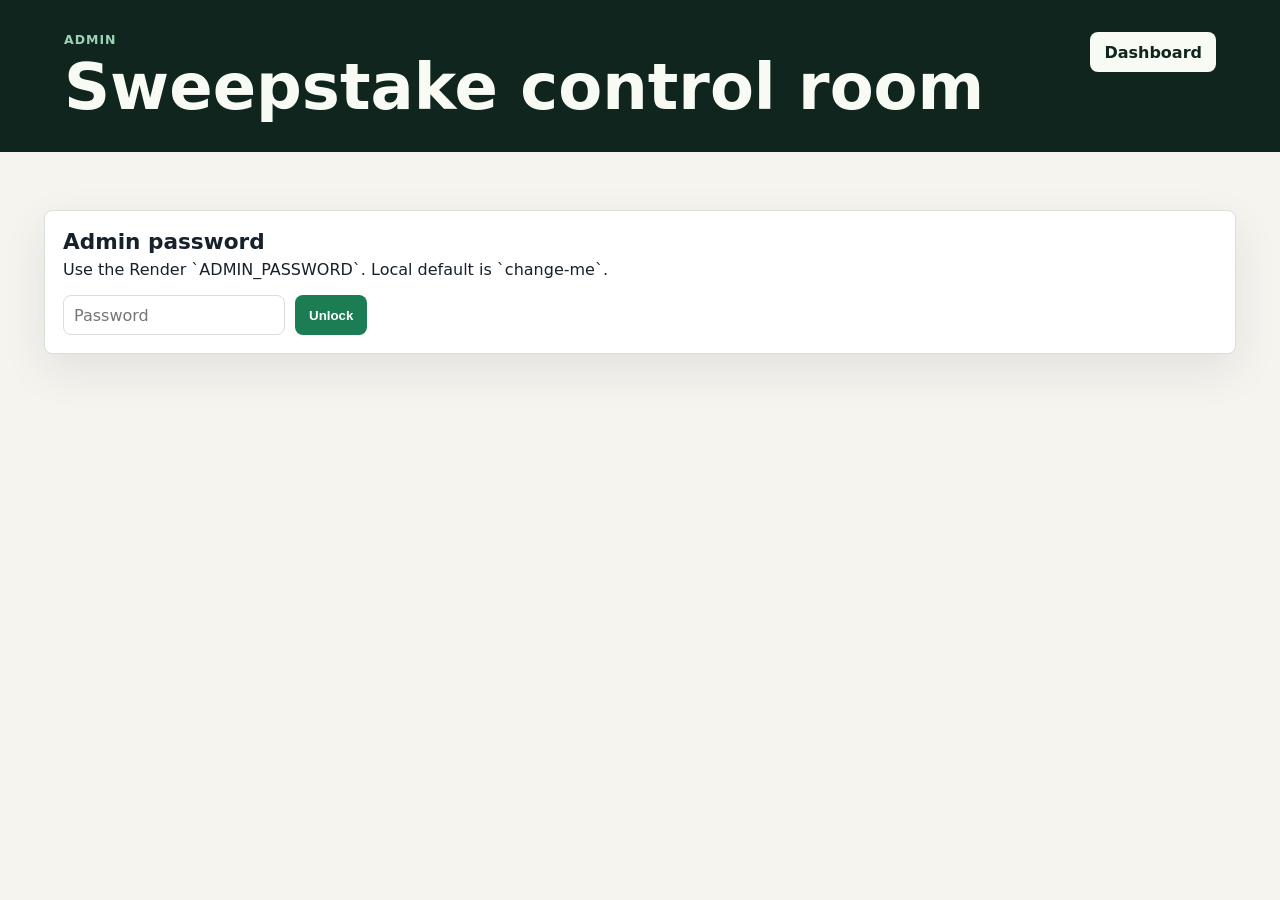
<file: static/admin.html>
<!doctype html>
<html lang="en">
  <head>
    <meta charset="utf-8" />
    <meta name="viewport" content="width=device-width, initial-scale=1" />
    <title>Admin - FIFA Sweepstake</title>
    <link rel="stylesheet" href="/static/styles.css" />
  </head>
  <body>
    <header class="app-header">
      <div>
        <p class="eyebrow">Admin</p>
        <h1>Sweepstake control room</h1>
      </div>
      <a class="admin-link" href="/">Dashboard</a>
    </header>

    <main>
      <section class="admin-login" id="loginPanel">
        <div>
          <h2>Admin password</h2>
          <p>Use the Render `ADMIN_PASSWORD`. Local default is `change-me`.</p>
        </div>
        <form id="loginForm" class="inline-form">
          <input id="passwordInput" type="password" placeholder="Password" autocomplete="current-password" />
          <button type="submit">Unlock</button>
        </form>
      </section>

      <section class="admin-actions hidden" id="adminActions">
        <button id="syncButton" type="button">Sync live feed</button>
        <button id="exportButton" type="button">Export backup</button>
        <label class="import-label">
          Import backup
          <input id="importInput" type="file" accept="application/json" />
        </label>
        <span id="adminStatus"></span>
      </section>

      <section class="hidden" id="adminContent">
        <div class="section-heading">
          <h2>Update matches</h2>
          <p>Mark finished matches, set scores, winners, and probabilities.</p>
        </div>
        <div id="adminMatches" class="admin-list"></div>

        <div class="section-heading">
          <h2>Update teams</h2>
          <p>Set eliminations and optional title probabilities.</p>
        </div>
        <div id="adminTeams" class="admin-list compact"></div>

        <div class="section-heading">
          <h2>WhatsApp text</h2>
          <p>Copy match-impact messages into your group chat.</p>
        </div>
        <div id="adminAlerts" class="alert-list"></div>
      </section>
    </main>

    <script src="/static/admin.js"></script>
  </body>
</html>
</file>
<file: static/styles.css>
:root {
  --bg: #f6f4ef;
  --surface: #ffffff;
  --ink: #17212b;
  --muted: #64707d;
  --line: #d9ded8;
  --green: #1c7c54;
  --blue: #2f6f9f;
  --red: #b7473d;
  --gold: #bd8b2f;
  --shadow: 0 16px 45px rgba(23, 33, 43, 0.09);
}

* {
  box-sizing: border-box;
}

body {
  margin: 0;
  background: var(--bg);
  color: var(--ink);
  font-family: Inter, ui-sans-serif, system-ui, -apple-system, BlinkMacSystemFont, "Segoe UI", sans-serif;
}

.app-header {
  display: flex;
  align-items: flex-start;
  justify-content: space-between;
  gap: 20px;
  padding: 32px clamp(18px, 5vw, 64px);
  background: #10251e;
  color: #f7fbf4;
}

.eyebrow {
  margin: 0 0 8px;
  color: #9bd3b6;
  font-size: 0.78rem;
  font-weight: 800;
  letter-spacing: 0.08em;
  text-transform: uppercase;
}

h1,
h2,
h3,
p {
  margin-top: 0;
}

h1 {
  margin-bottom: 0;
  font-size: clamp(2rem, 5vw, 4.4rem);
  line-height: 1.02;
  letter-spacing: 0;
}

h2 {
  margin-bottom: 6px;
  font-size: 1.35rem;
}

h3 {
  margin-bottom: 10px;
  font-size: 1rem;
}

main {
  width: min(1380px, 100%);
  margin: 0 auto;
  padding: 28px clamp(14px, 4vw, 44px) 56px;
}

.admin-link,
button,
.import-label {
  min-height: 40px;
  border: 0;
  border-radius: 8px;
  background: var(--green);
  color: white;
  cursor: pointer;
  display: inline-flex;
  align-items: center;
  justify-content: center;
  padding: 0 14px;
  font-weight: 800;
  text-decoration: none;
}

.admin-link {
  background: #f7fbf4;
  color: #10251e;
}

button.secondary {
  background: var(--blue);
}

section {
  margin-top: 30px;
}

.section-heading {
  display: flex;
  align-items: flex-end;
  justify-content: space-between;
  gap: 18px;
  margin-bottom: 14px;
}

.section-heading p {
  margin-bottom: 0;
  color: var(--muted);
}

.summary-bar,
.player-grid,
.two-column,
.match-spotlight {
  display: grid;
  gap: 14px;
}

.summary-bar {
  grid-template-columns: repeat(4, minmax(0, 1fr));
}

.finals-hero {
  display: grid;
  grid-template-columns: minmax(240px, 0.85fr) minmax(0, 1.6fr);
  gap: 14px;
  align-items: stretch;
  overflow: hidden;
  border: 1px solid #d7c17e;
  border-radius: 8px;
  background:
    linear-gradient(135deg, rgba(255, 255, 255, 0.92), rgba(255, 249, 228, 0.9)),
    repeating-linear-gradient(90deg, rgba(189, 139, 47, 0.14) 0 2px, transparent 2px 18px);
  box-shadow: var(--shadow);
  padding: 18px;
}

.finals-copy {
  display: grid;
  align-content: center;
}

.finals-copy span,
.podium-slot span {
  color: var(--gold);
  font-size: 0.76rem;
  font-weight: 900;
  letter-spacing: 0.08em;
  text-transform: uppercase;
}

.finals-copy h2 {
  margin: 4px 0 8px;
  font-size: clamp(1.6rem, 3vw, 2.5rem);
}

.finals-copy p {
  margin: 0;
  color: var(--muted);
  font-weight: 800;
  line-height: 1.45;
}

.podium {
  display: grid;
  grid-template-columns: 1.2fr 1fr 1fr;
  gap: 10px;
  align-items: end;
}

.podium-slot {
  display: grid;
  align-content: center;
  gap: 6px;
  min-height: 126px;
  border: 1px solid var(--line);
  border-radius: 8px;
  background: var(--surface);
  padding: 14px;
}

.podium-slot.top {
  min-height: 152px;
  border-color: #d7b24c;
  background: #fff8df;
}

.podium-slot.second {
  background: #f7f9fb;
}

.podium-slot.third {
  background: #fff1e5;
}

.podium-slot strong {
  font-size: 1.15rem;
  line-height: 1.25;
}

.podium-slot em {
  color: var(--muted);
  font-style: normal;
  font-weight: 800;
}

.metric,
.match-panel,
.player-card,
.rules,
.admin-login,
.admin-actions,
.alert-card,
.admin-row,
.model-strip,
.standings-card,
.draw-round {
  background: var(--surface);
  border: 1px solid var(--line);
  border-radius: 8px;
  box-shadow: var(--shadow);
}

.metric {
  padding: 16px;
}

.match-spotlight {
  grid-template-columns: 1fr 1.25fr 1.25fr;
}

.match-panel {
  padding: 14px;
  min-width: 0;
}

.match-panel h2 {
  margin-bottom: 10px;
  font-size: 1rem;
}

.match-panel-list {
  display: grid;
  gap: 8px;
}

.mini-match {
  display: grid;
  grid-template-columns: minmax(0, 1fr) auto;
  align-items: center;
  gap: 10px;
  min-height: 56px;
  border: 1px solid var(--line);
  border-radius: 8px;
  background: #fbfcfa;
  padding: 9px 10px;
}

.mini-match.is-live {
  border-color: #f0c45d;
  background: #fff8e5;
}

.mini-match span {
  display: block;
  color: var(--gold);
  font-size: 0.74rem;
  font-weight: 900;
  text-transform: uppercase;
}

.mini-match strong {
  display: block;
  margin-top: 3px;
  font-size: 0.92rem;
  line-height: 1.25;
}

.mini-match small {
  color: var(--muted);
  font-weight: 800;
  text-transform: uppercase;
}

.mini-match em {
  color: var(--blue);
  font-style: normal;
  font-weight: 900;
  white-space: nowrap;
}

.empty-state {
  margin: 0;
  color: var(--muted);
  font-weight: 700;
}

.metric strong {
  display: block;
  margin-top: 4px;
  font-size: 1.45rem;
}

.model-strip {
  padding: 16px;
}

.model-strip span,
.draw-match span {
  color: var(--gold);
  font-size: 0.78rem;
  font-weight: 900;
  text-transform: uppercase;
}

.model-strip strong {
  display: block;
  margin-top: 4px;
  font-size: 1.15rem;
}

.model-strip p {
  margin: 6px 0 0;
  color: var(--muted);
}

.player-grid {
  grid-template-columns: repeat(4, minmax(0, 1fr));
}

.player-card {
  padding: 18px;
}

.player-title {
  display: flex;
  align-items: center;
  justify-content: space-between;
  gap: 10px;
}

.player-title h3 {
  margin-bottom: 0;
  font-size: 1.18rem;
}

.player-title span {
  color: var(--muted);
  font-size: 0.84rem;
  font-weight: 800;
}

.player-card .money-line {
  display: grid;
  grid-template-columns: repeat(3, minmax(0, 1fr));
  gap: 8px;
  margin: 14px 0;
}

.player-card .money-line.two {
  grid-template-columns: repeat(2, minmax(0, 1fr));
  margin-top: -4px;
}

.mini-stat {
  border-radius: 8px;
  background: #eef3ed;
  padding: 10px;
  min-width: 0;
}

.mini-stat span,
.metric span,
td .muted {
  color: var(--muted);
  font-size: 0.82rem;
}

.mini-stat strong {
  display: block;
  margin-top: 4px;
  font-size: clamp(0.98rem, 2vw, 1.15rem);
  overflow-wrap: anywhere;
}

.team-chips {
  display: flex;
  flex-wrap: wrap;
  gap: 7px;
}

.chip {
  border: 1px solid var(--line);
  border-radius: 999px;
  padding: 5px 9px;
  background: #fbfcfa;
  font-size: 0.82rem;
  line-height: 1.25;
}

.chip.eliminated {
  color: var(--red);
  text-decoration: line-through;
}

.two-column {
  grid-template-columns: minmax(0, 1.35fr) minmax(280px, 0.65fr);
}

.rules {
  padding: 18px;
}

.rule-row {
  display: flex;
  justify-content: space-between;
  border-bottom: 1px solid var(--line);
  padding: 8px 0;
}

.rule-row:last-child {
  border-bottom: 0;
}

.alert-list {
  display: grid;
  gap: 10px;
}

.alert-card {
  padding: 14px;
}

.alert-card p {
  margin-bottom: 0;
  color: var(--muted);
}

.tabs {
  display: inline-flex;
  flex-wrap: wrap;
  gap: 8px;
  margin-bottom: 14px;
  padding: 5px;
  border: 1px solid var(--line);
  border-radius: 8px;
  background: #eef3ed;
}

.tab-button {
  background: transparent;
  color: var(--ink);
}

.tab-button.active {
  background: var(--green);
  color: #fff;
}

.standings-grid {
  display: grid;
  grid-template-columns: repeat(3, minmax(0, 1fr));
  gap: 14px;
}

.standings-card {
  overflow: hidden;
}

.standings-card h3,
.draw-round h3 {
  margin: 0;
  padding: 14px;
  background: #10251e;
  color: #f7fbf4;
}

.compact-table {
  min-width: 560px;
  font-size: 0.88rem;
}

.compact-table th,
.compact-table td {
  padding: 8px;
}

.draw-grid {
  display: grid;
  grid-auto-flow: column;
  grid-auto-columns: minmax(230px, 1fr);
  gap: 14px;
  overflow-x: auto;
  padding-bottom: 4px;
}

.draw-round {
  min-width: 230px;
  overflow: hidden;
}

.draw-match {
  display: grid;
  gap: 4px;
  border-bottom: 1px solid var(--line);
  padding: 12px;
}

.draw-match.finished {
  background: #fbfcfa;
}

.draw-match:last-child {
  border-bottom: 0;
}

.draw-meta {
  display: flex;
  align-items: center;
  justify-content: space-between;
  gap: 8px;
}

.draw-meta .status {
  padding: 2px 7px;
  font-size: 0.7rem;
}

.draw-team {
  border-radius: 6px;
  padding: 3px 5px;
}

.draw-team.winner {
  background: #dff2e8;
  color: var(--green);
}

.draw-team.eliminated {
  color: var(--red);
  text-decoration: line-through;
}

.draw-match small {
  color: var(--muted);
  font-weight: 800;
  text-transform: uppercase;
}

.draw-match em {
  color: var(--blue);
  font-style: normal;
  font-weight: 800;
}

.table-shell {
  overflow: auto;
  border: 1px solid var(--line);
  border-radius: 8px;
  background: var(--surface);
  box-shadow: var(--shadow);
}

table {
  width: 100%;
  border-collapse: collapse;
  min-width: 760px;
}

th,
td {
  border-bottom: 1px solid var(--line);
  padding: 11px 12px;
  text-align: left;
  vertical-align: top;
}

th {
  background: #eef3ed;
  font-size: 0.78rem;
  text-transform: uppercase;
}

tr:last-child td {
  border-bottom: 0;
}

.status {
  display: inline-flex;
  border-radius: 999px;
  padding: 3px 9px;
  background: #eef3ed;
  color: var(--ink);
  font-size: 0.78rem;
  font-weight: 800;
  text-transform: capitalize;
}

.status.finished,
.status.active {
  background: #dff2e8;
  color: var(--green);
}

.status.eliminated {
  background: #f7e2df;
  color: var(--red);
}

.status.needs-result {
  background: #fff2ce;
  color: #8a5d00;
}

tr.needs-result td {
  background: #fffaf0;
}

.prob-bar {
  width: 120px;
  height: 8px;
  border-radius: 999px;
  background: #e7ece6;
  overflow: hidden;
}

.prob-bar span {
  display: block;
  height: 100%;
  background: var(--blue);
}

.filters,
.inline-form,
.admin-actions {
  display: flex;
  flex-wrap: wrap;
  gap: 10px;
}

input,
select,
textarea {
  min-height: 40px;
  border: 1px solid var(--line);
  border-radius: 8px;
  background: white;
  color: var(--ink);
  font: inherit;
  padding: 8px 10px;
}

textarea {
  min-height: 88px;
  width: 100%;
}

.admin-login,
.admin-actions {
  align-items: center;
  justify-content: space-between;
  padding: 18px;
}

.admin-list {
  display: grid;
  gap: 10px;
}

.admin-list.compact {
  grid-template-columns: repeat(2, minmax(0, 1fr));
}

.admin-row {
  display: grid;
  gap: 10px;
  padding: 14px;
}

.admin-row form {
  display: grid;
  grid-template-columns: repeat(7, minmax(80px, 1fr));
  gap: 8px;
}

.admin-list.compact .admin-row form {
  grid-template-columns: repeat(4, minmax(100px, 1fr));
}

.hidden,
.import-label input {
  display: none;
}

#adminStatus {
  color: var(--muted);
  font-weight: 700;
}

@media (max-width: 980px) {
  .summary-bar,
  .player-grid,
  .two-column,
  .match-spotlight,
  .standings-grid,
  .admin-list.compact {
    grid-template-columns: 1fr;
  }

  .finals-hero,
  .podium {
    grid-template-columns: 1fr;
  }

  .podium-slot,
  .podium-slot.top {
    min-height: 112px;
  }

  .section-heading,
  .app-header {
    align-items: flex-start;
    flex-direction: column;
  }

  .admin-row form,
  .admin-list.compact .admin-row form {
    grid-template-columns: repeat(2, minmax(0, 1fr));
  }
}

@media (max-width: 560px) {
  .player-card .money-line,
  .admin-row form,
  .admin-list.compact .admin-row form {
    grid-template-columns: 1fr;
  }
}
</file>
